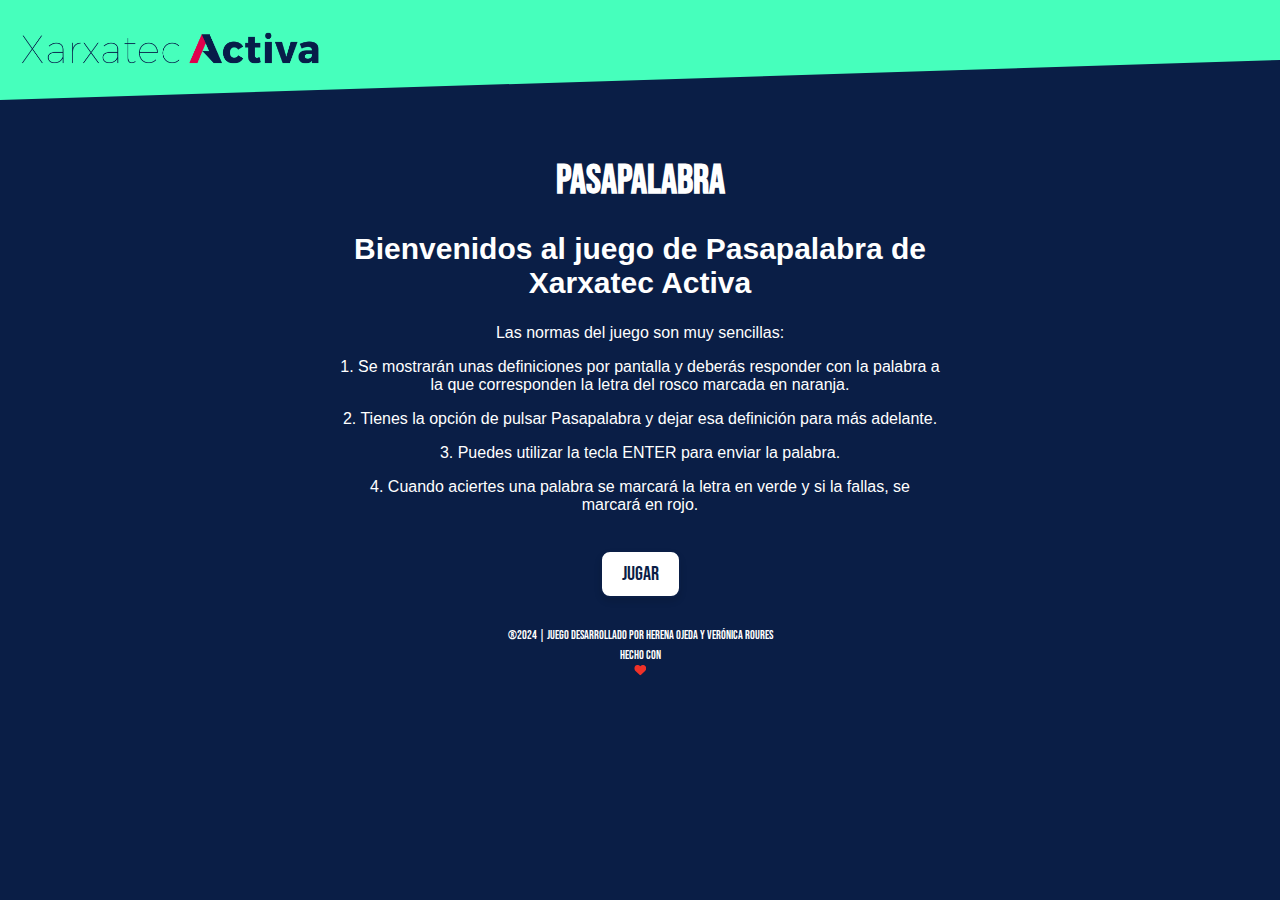
<file: index.html>
<!DOCTYPE html>
<html lang="es">
<head>
    <meta charset="UTF-8">
    <meta name="viewport" content="width=device-width, initial-scale=1.0">
    <link href="https://fonts.googleapis.com/css2?family=Bebas+Neue&display=swap" rel="stylesheet">
    <link rel="stylesheet" href="style.css">
    <script src="script.js"></script>
    <title>Juego Pasapalabra Xarxatec</title>
</head>
<body>
    <header>
        <div>
            <img src="public/img/Logo_Xarxatec.svg" alt="Logo Xarxatec Activa" class="logo">
        </div>
    </header>
    <div class="titulo">
        <h1>Pasapalabra</h1>
    </div>
        <div id="contenedor-instrucciones">
            <div>
                <h2>Bienvenidos al juego de Pasapalabra de Xarxatec Activa</h2>
                <p class="texto-inicial">Las normas del juego son muy sencillas:</p>
                <p class="texto-inicial">1. Se mostrarán unas definiciones por pantalla y deberás responder con la palabra a la que corresponden la letra del rosco marcada en naranja.</p>
                <p class="texto-inicial">2. Tienes la opción de pulsar Pasapalabra y dejar esa definición para más adelante.</p>
                <p class="texto-inicial">3. Puedes utilizar la tecla ENTER para enviar la palabra.</p>
                <p class="texto-inicial">4. Cuando aciertes una palabra se marcará la letra en verde y si la fallas, se marcará en rojo.</p>
                <a href="index2.html" id="boton-jugar" class="link-boton">
                    <button class="button">Jugar</button>
                </a>
                
            </div>
        </div>

    <footer>
        <div id="pie-pagina">
            <p>®2024 | Juego desarrollado por Herena Ojeda y Verónica Roures</p>
            <p>Hecho con <br><img src="public/img/Icono_corazon.svg" alt="Icono_corazon" class="icono-corazon"></p>
        </div>
    </footer>
</body>
</html>
</file>
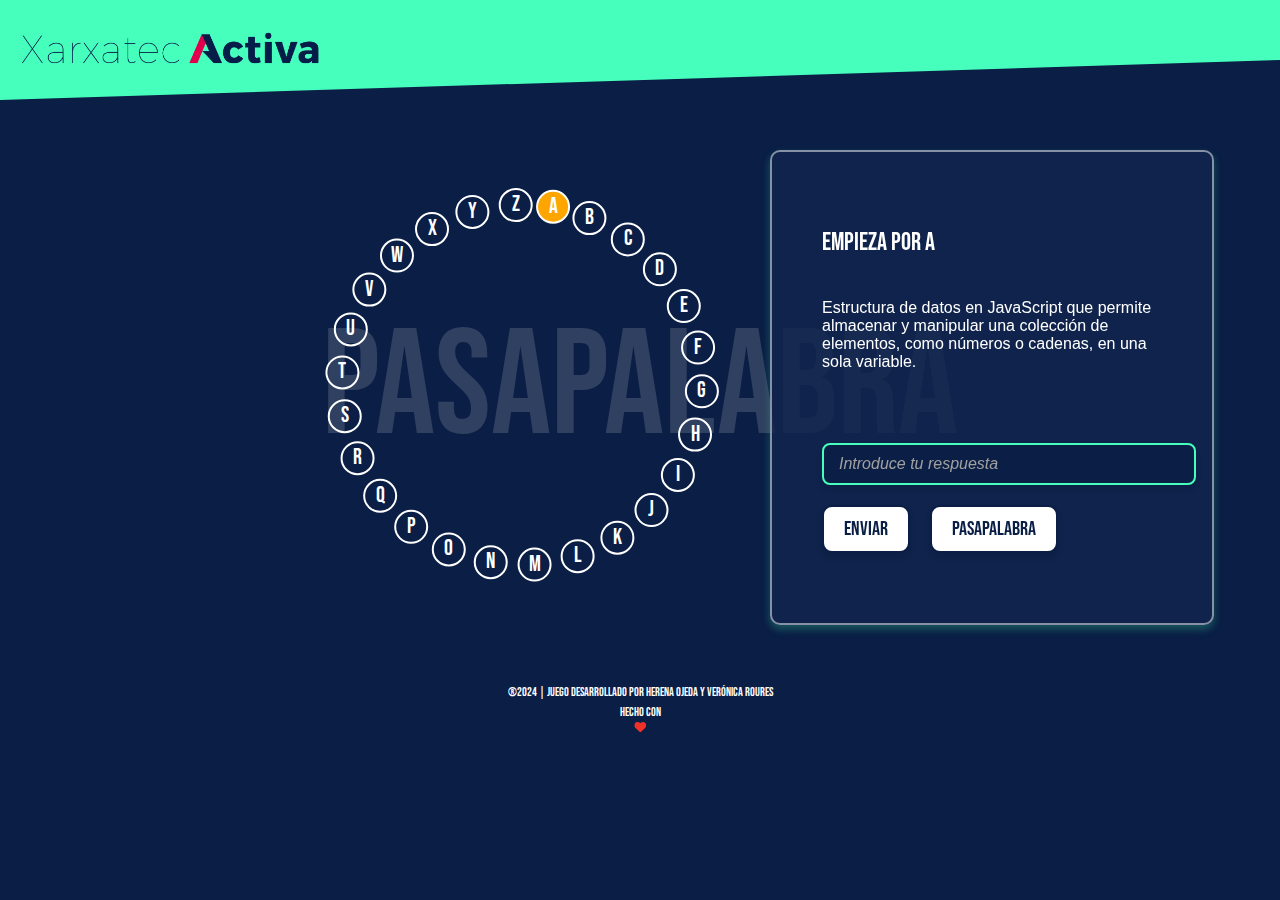
<file: index2.html>
<!DOCTYPE html>
<html lang="es">
<head>
    <meta charset="UTF-8">
    <meta name="viewport" content="width=device-width, initial-scale=1.0">
    <link href="https://fonts.googleapis.com/css2?family=Bebas+Neue&display=swap" rel="stylesheet">
    <link rel="stylesheet" href="style.css">
    <script src="script.js" async></script>
    <title>Juego Pasapalabra Xarxatec</title>
</head>
<body>
    <header>
        <div>
            <img src="public/img/Logo_Xarxatec.svg" alt="Logo Xarxatec Activa" class="logo">
        </div>
    </header>
    <section id="area-juego">
        <div class="area-circulo">
            <span id="tiempo"></span>
            <ul class="circulo">
                <li id="A" class="letra">A</li>
                <li id="B" class="letra">B</li>
                <li id="C" class="letra">C</li>
                <li id="D" class="letra">D</li>
                <li id="E" class="letra">E</li>
                <li id="F" class="letra">F</li>
                <li id="G" class="letra">G</li>
                <li id="H" class="letra">H</li>
                <li id="I" class="letra">I</li>
                <li id="J" class="letra">J</li>
                <li id="K" class="letra">K</li>
                <li id="L" class="letra">L</li>
                <li id="M" class="letra">M</li>
                <li id="N" class="letra">N</li>
                <li id="O" class="letra">O</li>
                <li id="P" class="letra">P</li>
                <li id="Q" class="letra">Q</li>
                <li id="R" class="letra">R</li>
                <li id="S" class="letra">S</li>
                <li id="T" class="letra">T</li>
                <li id="U" class="letra">U</li>
                <li id="V" class="letra">V</li>
                <li id="W" class="letra">W</li>
                <li id="X" class="letra">X</li>
                <li id="Y" class="letra">Y</li>
                <li id="Z" class="letra">Z</li>
            </ul>
        </div>
        <div class="area-pregunta-respuesta">
            <div class="area-pregunta"> 
                <p class="texto-inicial" id="pista"></p>
                <div class="contenedor-pregunta">
                    <p class="texto-inicial" id="pregunta"></p>
                </div>    
                <input id="respuesta" class="respuesta" type="text" placeholder="Introduce tu respuesta">
                <div class="botones">
                    <button class="button" id="enviar">Enviar</button>
                    <button class="button" id="pasapalabra">Pasapalabra</button>
                </div>
            </div>
        </div>
    </section>

    <footer>
        <div id="pie-pagina">
            <p>®2024 | Juego desarrollado por Herena Ojeda y Verónica Roures</p>
            <p>Hecho con <br><img src="public/img/Icono_corazon.svg" alt="Icono_corazon" class="icono-corazon"></p>
        </div>
    </footer>
</body>
</html>
</file>
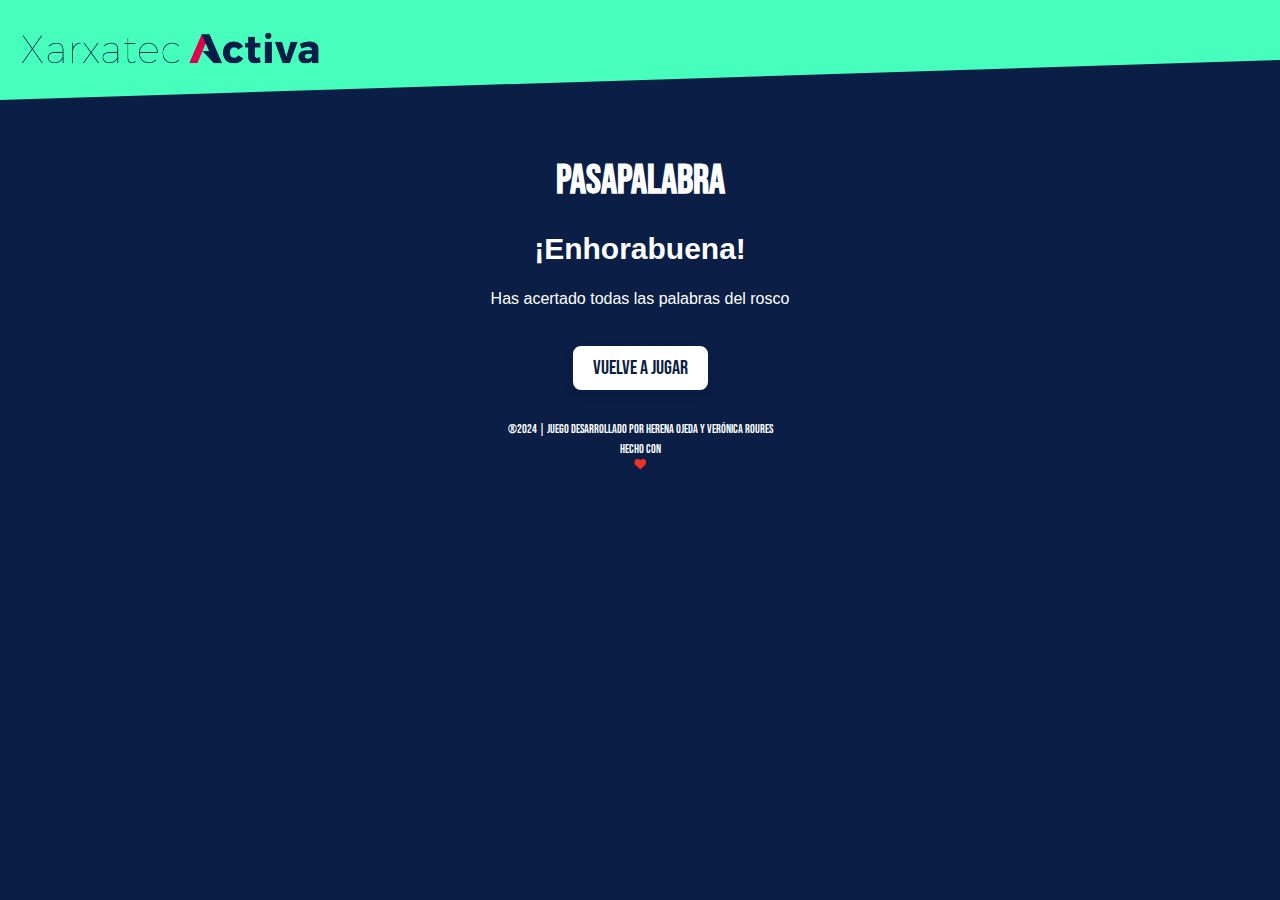
<file: index3.html>
<!DOCTYPE html>
<html lang="es">
<head>
    <meta charset="UTF-8">
    <meta name="viewport" content="width=device-width, initial-scale=1.0">
    <link href="https://fonts.googleapis.com/css2?family=Bebas+Neue&display=swap" rel="stylesheet">
    <link rel="stylesheet" href="style.css">
    <script src="script.js" async></script>
    <title>Juego Pasapalabra Xarxatec</title>
</head>
<body>
    <header>
        <div>
            <img src="public/img/Logo_Xarxatec.svg" alt="Logo Xarxatec Activa" class="logo">
        </div>
    </header>
    <div class="titulo">
        <h1>Pasapalabra</h1>
    </div>
        <div id="contenedor-instrucciones">
            <div>
                <h2>¡Enhorabuena!</h2>
                <p class="texto-inicial">Has acertado todas las palabras del rosco</p>
                <a href="index2.html" class="link-boton">
                    <button id="volverAJugar" class="button">Vuelve a jugar</button>
                </a>
            </div>
        </div>

    <footer>
        <div id="pie-pagina">
            <p>®2024 | Juego desarrollado por Herena Ojeda y Verónica Roures</p>
            <p>Hecho con <br><img src="public/img/Icono_corazon.svg" alt="Icono_corazon" class="icono-corazon"></p>
        </div>
    </footer>
</body>
</html>
</file>
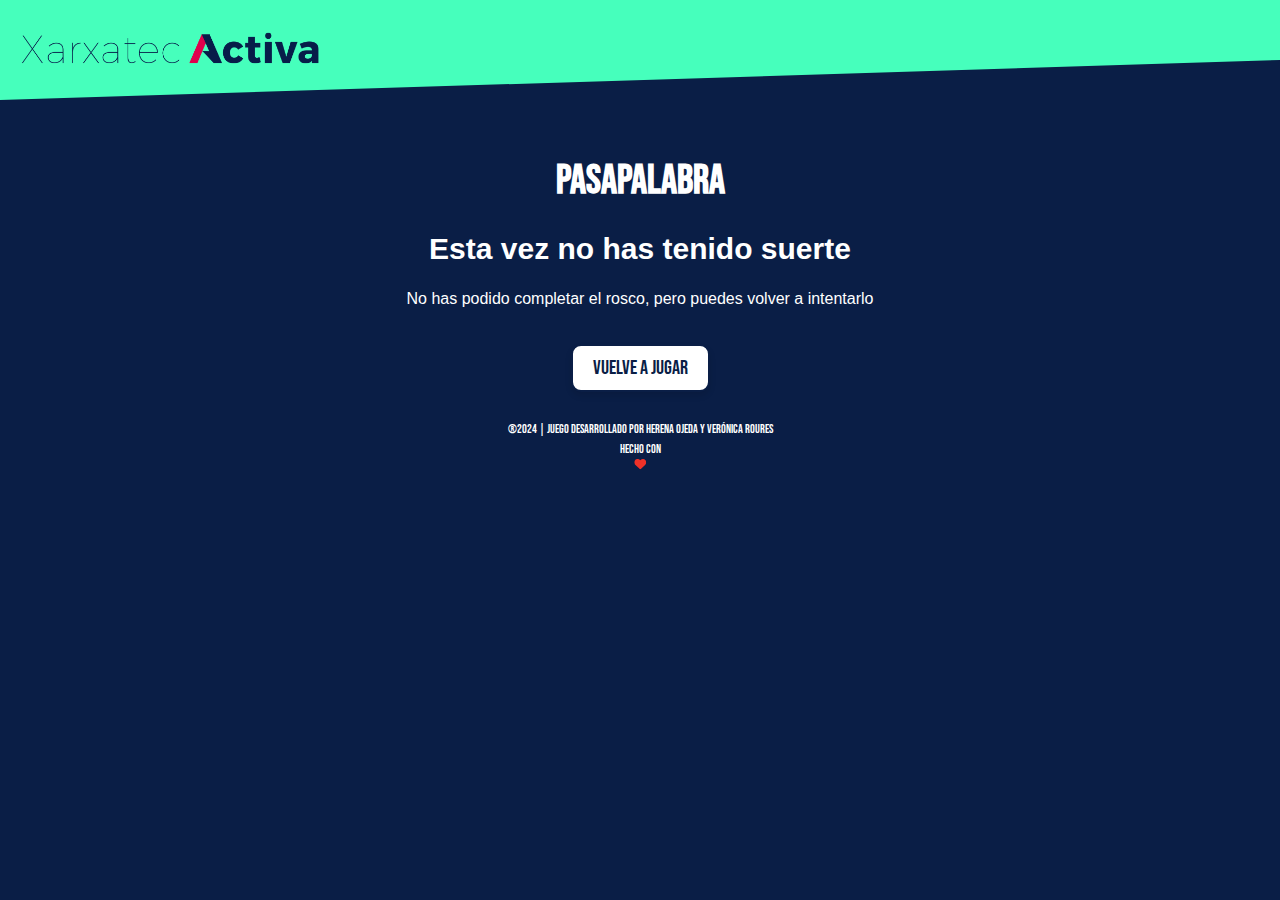
<file: index4.html>
<!DOCTYPE html>
<html lang="es">
<head>
    <meta charset="UTF-8">
    <meta name="viewport" content="width=device-width, initial-scale=1.0">
    <link href="https://fonts.googleapis.com/css2?family=Bebas+Neue&display=swap" rel="stylesheet">
    <link rel="stylesheet" href="style.css">
    <script src="script.js" async></script>
    <title>Juego Pasapalabra Xarxatec</title>
</head>
<body>
    <header>
        <div>
            <img src="public/img/Logo_Xarxatec.svg" alt="Logo Xarxatec Activa" class="logo">
        </div>
    </header>
    <div class="titulo">
        <h1>Pasapalabra</h1>
    </div>
        <div id="contenedor-instrucciones">
            <div>
                <h2>Esta vez no has tenido suerte</h2>
                <p class="texto-inicial">No has podido completar el rosco, pero puedes volver a intentarlo</p>
                <a href="index2.html" class="link-boton">
                    <button id="volverAJugar" class="button">Vuelve a jugar</button>
                </a>
            </div>
        </div>

    <footer>
        <div id="pie-pagina">
            <p>®2024 | Juego desarrollado por Herena Ojeda y Verónica Roures</p>
            <p>Hecho con <br><img src="public/img/Icono_corazon.svg" alt="Icono_corazon" class="icono-corazon"></p>
        </div>
    </footer>
</body>
</html>
</file>
<file: style.css>
body {
    margin:0;
    padding:0;
    font-family:'bebas neue', sans-serif;
    color:#ffffff;
    background-color: #0A1E46;
}

header {
    display: flex;
    justify-content: left;
    align-items: center;
    padding-left: 20px;
    background-color: #46ffbc;
    height: 100px;
    position: relative;
    clip-path: polygon(0 0, 100% 0, 100% 60%, 0 100%);
}

h1 {
    font-size: 40px;
    text-transform: uppercase;
    text-align:center;
    padding-top: 30px;
}

h2 {
    font-size:30px;
}

#tiempo {
    font-size: 50px;
    font-weight: bold;
    display: flex;
    justify-content: center;
    align-items: center;
    position: absolute;
    top: 50%;
    left: 50%;
    transform: translate(-50%, -50%);
    z-index: 2; 
}

#contenedor-instrucciones {
    max-width: 600px; 
    margin: 0 auto;
    font-family: 'Segoe UI', Tahoma, Geneva, Verdana, sans-serif;
    text-align:center;
}

.link-boton {
    text-decoration: none;
    display: flex;
    justify-content: center;
    align-items: center;    
}

.button {
    font-family: 'Bebas Neue', sans-serif;
    font-size: 20px;
    color: #0A1E46;
    background-color: white;
    border: 2px solid #0A1E46;
    border-radius: 10px;
    padding: 10px 20px;
    cursor: pointer; 
    transition: all 0.3s ease; 
    display: block;
    margin: 20px 0px;
    box-shadow: 0px 4px 6px rgba(0, 0, 0, 0.1);
}

.botones {
    display: flex;               
    justify-content: flex-start; 
    gap: 20px;
    margin:0px;
    padding:0px;                   
}

footer {
    background-color:#0A1E46;
    height: 50px;
    justify-content: center;
    padding-top: 5px;
    text-align: center;
}

footer p {
    margin: 5px 0;
    text-align:center;
    font-size: 12px;
    color: white;
}

.icono-corazon {
    text-align: center;
    width: 15px; 
    height: 15px;
}

#area-juego{
    position: relative;
    z-index: 1;
    display: flex;
    justify-content: flex-start;
    justify-content: space-between;
    align-items: center;
    width: 50%;
    margin: 0 auto;
}

#area-juego::before {
    content: "PASAPALABRA";
    position: absolute;
    top: 50%;
    left: 50%;
    transform: translate(-50%, -50%);
    font-family: 'Bebas Neue', sans-serif;
    font-size: 150px;
    color: rgba(200, 200, 200, 0.2); 
    z-index: 0;
    white-space: nowrap;
    pointer-events: none;
}

.area-circulo {
    position: relative;
    width: 400px;
    height: 400px;
    display: flex;
    justify-content: center;
    align-items: center;
    margin: 0 auto;
}

#tiempo {
    font-size: 80px;
    font-weight: bold;
    position: absolute;
    top: 50%;
    left: 50%;
    transform: translate(-50%, -50%);
    z-index: 1;
    color: white;
}

.circulo {
    width:400px ;
    height:400px ;
    border-radius: 50%;
    list-style: none;
    padding: 0;
    position:relative;
    margin-right: 30px; 
    justify-content: center;
    align-items: center;  
}

.area-pregunta-respuesta {
    display: flex;
    flex-direction: column; 
    justify-content: flex-start;
    align-items: flex-start; 
    width: 100%;  
    padding: 50px;
    position: relative;
}

.area-pregunta {
    display: flex;
    flex-direction: column;
    justify-content: left;
    align-items: left;
    width: 100%;
    max-width: 400px;
    margin: 0 auto;
    padding: 50px;
    background-color: rgba(16, 36, 78, 0.8); 
    color: white;
    border-radius: 10px;
    border: 2px solid rgba(255, 255, 255, 0.5); 
    box-shadow: 0 4px 12px rgba(0, 0, 0, 0.1), 0 4px 8px rgba(70, 255, 188, 0.3); 
    backdrop-filter: blur(0px); 
    position: relative;
}
.contenedor-pregunta {
    height: 150px;
    padding-bottom:10px;

}
.contenedor-respuesta {
    min-height: 200px;
}
.letra {
    color:white;
}

.respuesta {
    width: 100%;
    max-width: 400px;  
    padding: 10px 15px; 
    font-size: 16px;  
    border: 2px solid #46ffbc;  
    border-radius: 8px;  
    background-color: #0A1E46;  
    color: #ffffff;  
    box-shadow: 0 4px 6px rgba(0, 0, 0, 0.1);  
    transition: all 0.3s ease; 
}

.respuesta::placeholder {
    color: #a0a0a0;  
    font-style: italic;  
}

.respuesta:focus {
    border-color: #ffffff; 
    box-shadow: 0 4px 8px rgba(70, 255, 188, 0.5);  
    outline: none;  
    background-color: #073174;  
}
.circulo .letra {
    position: absolute;
    top:45%;
    left:50%;
    transform-origin: 0 0;
    transform: translate(-50%, -50%);
    font-size: 22px;
    color: white;
    width: 30px;  
    height: 30px;
    border: 2px solid white; 
    border-radius: 50%; 
    display: flex;
    justify-content: center;
    align-items: center;
}
.circulo .letra:nth-child(1)  { transform: rotate(-82deg) translate(180px) rotate(82deg); }
.circulo .letra:nth-child(2)  { transform: rotate(-68deg) translate(180px) rotate(68deg); }
.circulo .letra:nth-child(3)  { transform: rotate(-54deg) translate(180px) rotate(54deg); }
.circulo .letra:nth-child(4)  { transform: rotate(-40deg) translate(180px) rotate(40deg); }
.circulo .letra:nth-child(5)  { transform: rotate(-26deg) translate(180px) rotate(26deg); }
.circulo .letra:nth-child(6)  { transform: rotate(-12deg) translate(180px) rotate(12deg); }
.circulo .letra:nth-child(7)  { transform: rotate(2deg) translate(180px) rotate(-2deg); }
.circulo .letra:nth-child(8)  { transform: rotate(16deg) translate(180px) rotate(-16deg); }
.circulo .letra:nth-child(9)  { transform: rotate(30deg) translate(180px) rotate(-30deg); }
.circulo .letra:nth-child(10) { transform: rotate(44deg) translate(180px) rotate(-44deg); }
.circulo .letra:nth-child(11) { transform: rotate(58deg) translate(180px) rotate(-58deg); }
.circulo .letra:nth-child(12) { transform: rotate(72deg) translate(180px) rotate(-72deg); }
.circulo .letra:nth-child(13) { transform: rotate(86deg) translate(180px) rotate(-86deg); }
.circulo .letra:nth-child(14) { transform: rotate(100deg) translate(180px) rotate(-100deg); }
.circulo .letra:nth-child(15) { transform: rotate(114deg) translate(180px) rotate(-114deg); }
.circulo .letra:nth-child(16) { transform: rotate(128deg) translate(180px) rotate(-128deg); }
.circulo .letra:nth-child(17) { transform: rotate(142deg) translate(180px) rotate(-142deg); }
.circulo .letra:nth-child(18) { transform: rotate(156deg) translate(180px) rotate(-156deg); }
.circulo .letra:nth-child(19) { transform: rotate(170deg) translate(180px) rotate(-170deg); }
.circulo .letra:nth-child(20) { transform: rotate(184deg) translate(180px) rotate(-184deg); }
.circulo .letra:nth-child(21) { transform: rotate(198deg) translate(180px) rotate(-198deg); }
.circulo .letra:nth-child(22) { transform: rotate(212deg) translate(180px) rotate(-212deg); }
.circulo .letra:nth-child(23) { transform: rotate(226deg) translate(180px) rotate(-226deg); }
.circulo .letra:nth-child(24) { transform: rotate(240deg) translate(180px) rotate(-240deg); }
.circulo .letra:nth-child(25) { transform: rotate(254deg) translate(180px) rotate(-254deg); }
.circulo .letra:nth-child(26) { transform: rotate(268deg) translate(180px) rotate(-268deg); }


.letra-actual{
    background-color: orange;
    color: white;
}

.acierto{
    background-color: green;
    color: white;
}
.fallo{
    background-color:red;
    color: white;
}

#A {
    margin-left: 6px;  
}

#Z {
    margin-right: 8px;  
}

#pista {
font-size: 25px;
}

#pregunta {
    font-family: 'Segoe UI', Tahoma, Geneva, Verdana, sans-serif;
}

@media (max-width: 480px) {
    header {
        height: 100px;
        padding-left: 30px;
    }

    h1 {
        font-size: 24px;
        padding-top: 15px;
    }

    #area-juego {
        width: 95%;
        flex-direction: column;
        align-items: center;
        margin: 0;
        margin-bottom: 20px;

    }

    .circulo {
        width: 220px; 
        height: 220px; 
        margin:0px;
        padding:30px;

    }

    .circulo .letra {
        font-size: 16px; 
        width: 25px;
        height: 25px;    
        border: 2px solid white; 
    }

.circulo .letra:nth-child(1)  { transform: rotate(-82deg) translate(130px) rotate(82deg); }
.circulo .letra:nth-child(2)  { transform: rotate(-68deg) translate(130px) rotate(68deg); }
.circulo .letra:nth-child(3)  { transform: rotate(-54deg) translate(130px) rotate(54deg); }
.circulo .letra:nth-child(4)  { transform: rotate(-40deg) translate(130px) rotate(40deg); }
.circulo .letra:nth-child(5)  { transform: rotate(-26deg) translate(130px) rotate(26deg); }
.circulo .letra:nth-child(6)  { transform: rotate(-12deg) translate(130px) rotate(12deg); }
.circulo .letra:nth-child(7)  { transform: rotate(2deg) translate(130px) rotate(-2deg); }
.circulo .letra:nth-child(8)  { transform: rotate(16deg) translate(130px) rotate(-16deg); }
.circulo .letra:nth-child(9)  { transform: rotate(30deg) translate(130px) rotate(-30deg); }
.circulo .letra:nth-child(10) { transform: rotate(44deg) translate(130px) rotate(-44deg); }
.circulo .letra:nth-child(11) { transform: rotate(58deg) translate(130px) rotate(-58deg); }
.circulo .letra:nth-child(12) { transform: rotate(72deg) translate(130px) rotate(-72deg); }
.circulo .letra:nth-child(13) { transform: rotate(86deg) translate(130px) rotate(-86deg); }
.circulo .letra:nth-child(14) { transform: rotate(100deg) translate(130px) rotate(-100deg); }
.circulo .letra:nth-child(15) { transform: rotate(114deg) translate(130px) rotate(-114deg); }
.circulo .letra:nth-child(16) { transform: rotate(128deg) translate(130px) rotate(-128deg); }
.circulo .letra:nth-child(17) { transform: rotate(142deg) translate(130px) rotate(-142deg); }
.circulo .letra:nth-child(18) { transform: rotate(156deg) translate(130px) rotate(-156deg); }
.circulo .letra:nth-child(19) { transform: rotate(170deg) translate(130px) rotate(-170deg); }
.circulo .letra:nth-child(20) { transform: rotate(184deg) translate(130px) rotate(-184deg); }
.circulo .letra:nth-child(21) { transform: rotate(198deg) translate(130px) rotate(-198deg); }
.circulo .letra:nth-child(22) { transform: rotate(212deg) translate(130px) rotate(-212deg); }
.circulo .letra:nth-child(23) { transform: rotate(226deg) translate(130px) rotate(-226deg); }
.circulo .letra:nth-child(24) { transform: rotate(240deg) translate(130px) rotate(-240deg); }
.circulo .letra:nth-child(25) { transform: rotate(254deg) translate(130px) rotate(-254deg); }
.circulo .letra:nth-child(26) { transform: rotate(268deg) translate(130px) rotate(-268deg); }

.area-pregunta-respuesta {
    padding: 30px 20px;
    margin:0px;
    width:80%;
}

.area-pregunta {
    padding: 20px;
    margin-bottom: 10px;
}

#pregunta {
        font-size: 18px;
        margin-bottom: 10px;
    }

.respuesta {
        font-size: 14px;
        padding: 6px 10px;
        width: 70%;
        margin-bottom: 20px;
}

    .button {
        font-size: 16px;
        padding: 12px 24px;
        margin-bottom: 20px;
    }

    footer {
        font-size: 12px;
        padding: 0px;
    }
}
</file>
